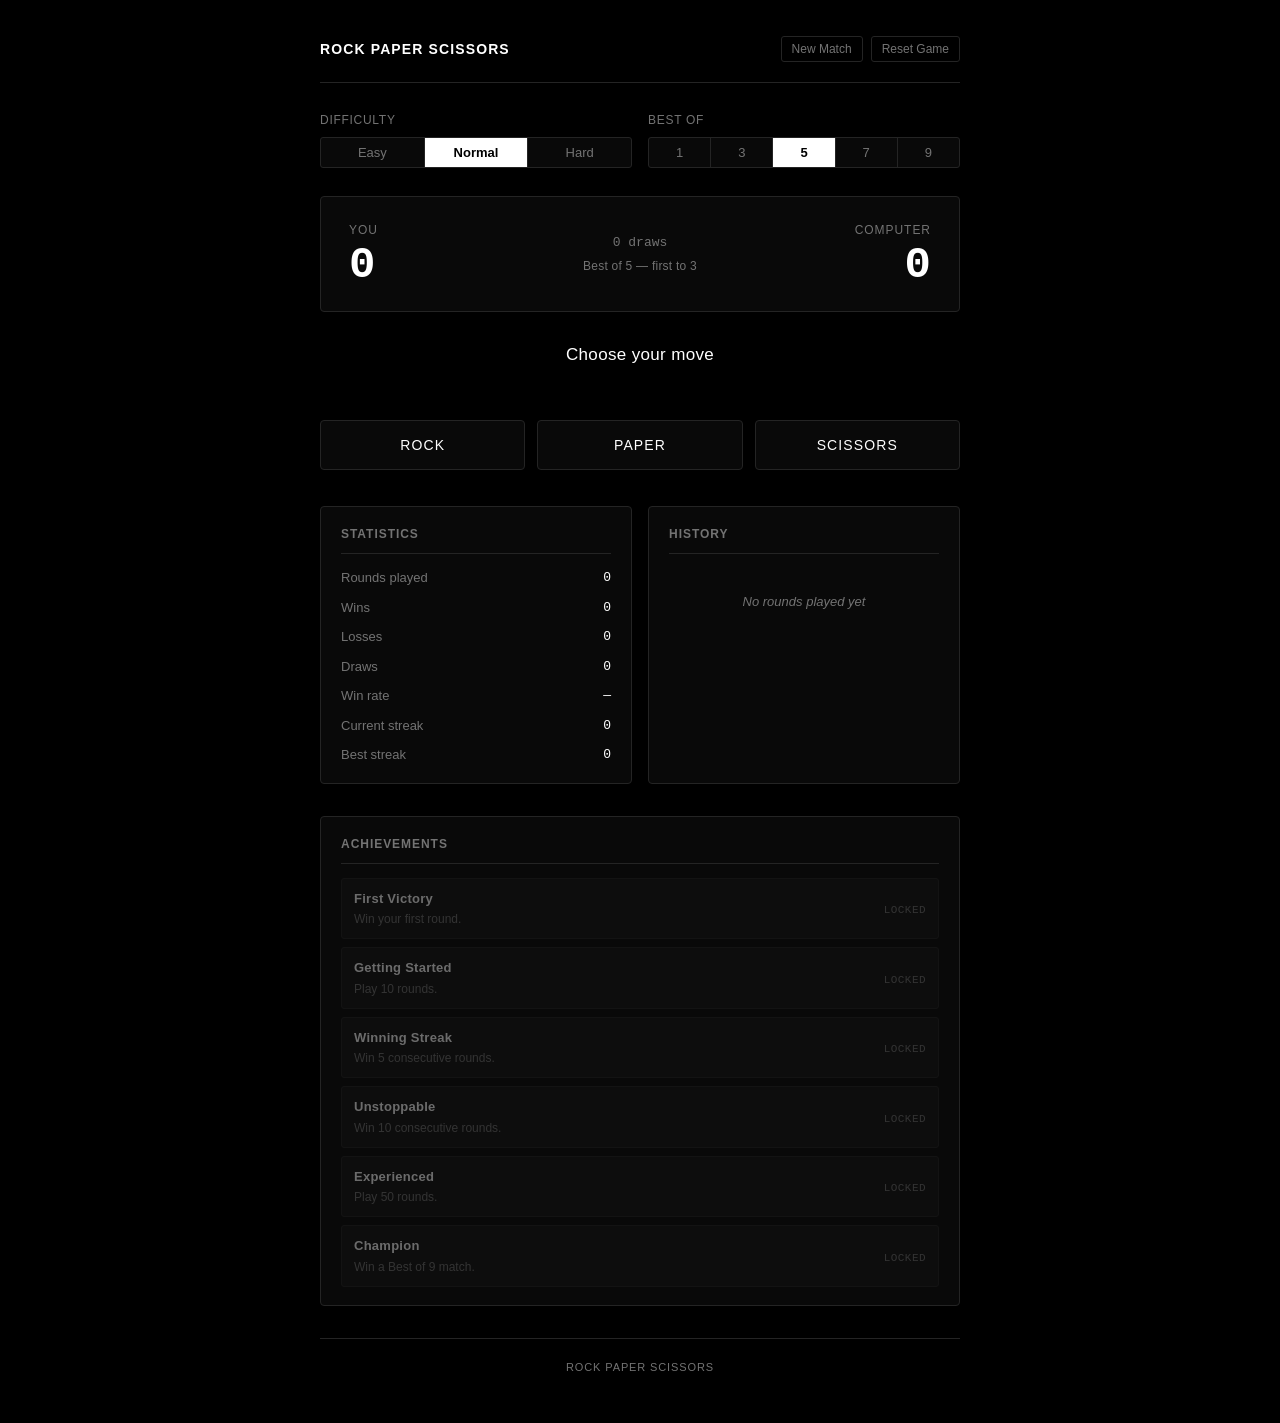
<file: index.html>
<!DOCTYPE html>
<html lang="en">

<head>
    <meta charset="utf-8">
    <meta name="viewport" content="width=device-width, initial-scale=1.0">
    <title>Rock Paper Scissors</title>
    <link rel="stylesheet" href="style.css">
</head>

<body>

    <div id="match-overlay" class="hidden">
        <div class="overlay-box">
            <p class="overlay-label">Match over</p>
            <h2 id="overlay-title" class="overlay-result">&mdash;</h2>
            <p class="overlay-score" id="overlay-score">&mdash;</p>

            <div class="overlay-actions">
                <button class="btn btn-primary" id="overlay-new-match">New Match</button>
                <button id="overlay-reset" class="btn btn-ghost">Reset Game</button>
            </div>
        </div>
    </div>

    <div class="page-wrapper">

        <header class="site-header">
            <span class="site-title">Rock Paper Scissors</span>

            <div class="header-controls">
                <button class="btn btn-ghost btn-sm" id="btn-new-match">New Match</button>
                <button class="btn btn-ghost btn-sm" id="btn-reset">Reset Game</button>
            </div>
        </header>

        <main class="main-content">

            <div class="settings-row">

                <div class="setting-group">
                    <span class="setting-label">Difficulty</span>

                    <div class="toggle-group">
                        <button class="toggle-btn" data-setting="difficulty" data-value="easy">Easy</button>
                        <button class="toggle-btn active" data-setting="difficulty" data-value="normal">Normal</button>
                        <button class="toggle-btn" data-setting="difficulty" data-value="hard">Hard</button>
                    </div>
                </div>

                <div class="setting-group">
                    <span class="setting-label">Best of</span>

                    <div class="toggle-group">
                        <button class="toggle-btn" data-setting="match_length" data-value="1">1</button>
                        <button class="toggle-btn" data-setting="match_length" data-value="3">3</button>
                        <button class="toggle-btn active" data-setting="match_length" data-value="5">5</button>
                        <button class="toggle-btn" data-setting="match_length" data-value="7">7</button>
                        <button class="toggle-btn" data-setting="match_length" data-value="9">9</button>
                    </div>
                </div>

            </div>

            <div class="scoreboard">

                <div class="score-block">
                    <span class="score-name">You</span>
                    <span class="score-number" id="score-player">0</span>
                </div>

                <div class="score-divider">
                    <span class="draws-count" id="score-draws">0 draws</span>
                    <span class="match-info">
                        Best of <span id="info-match-length">5</span>
                        &mdash; first to <span id="info-target">3</span>
                    </span>
                </div>

                <div class="score-block score-block--right">
                    <span class="score-name">Computer</span>
                    <span id="score-computer" class="score-number">0</span>
                </div>

            </div>

            <div class="result-area">
                <p class="result-message" id="result-message">Choose your move</p>
                <p class="result-detail" id="result-detail">&nbsp;</p>
            </div>

            <div class="game-buttons">
                <button class="move-btn" data-choice="rock">Rock</button>
                <button class="move-btn" data-choice="paper">Paper</button>
                <button class="move-btn" data-choice="scissors">Scissors</button>
            </div>

            <div class="lower-section">

                <div class="stats-panel">
                    <h3 class="panel-title">Statistics</h3>

                    <div class="stats-list">
                        <div class="stat-row">
                            <span>Rounds played</span>
                            <span id="stat-rounds">0</span>
                        </div>

                        <div class="stat-row">
                            <span>Wins</span>
                            <span id="stat-wins">0</span>
                        </div>

                        <div class="stat-row">
                            <span>Losses</span>
                            <span id="stat-losses">0</span>
                        </div>

                        <div class="stat-row">
                            <span>Draws</span>
                            <span id="stat-draws">0</span>
                        </div>

                        <div class="stat-row">
                            <span>Win rate</span>
                            <span id="stat-winrate">&mdash;</span>
                        </div>

                        <div class="stat-row">
                            <span>Current streak</span>
                            <span id="stat-streak">0</span>
                        </div>

                        <div class="stat-row">
                            <span>Best streak</span>
                            <span id="stat-best-streak">0</span>
                        </div>
                    </div>
                </div>

                <div class="history-panel">
                    <h3 class="panel-title">History</h3>

                    <ul class="history-list" id="history-list">
                        <li class="history-empty">No rounds played yet</li>
                    </ul>
                </div>

            </div>

        </main>

        <footer class="site-footer">
            <span>Rock Paper Scissors</span>
        </footer>

    </div>

    <script src="achievements.js"></script>
    <script src="script.js"></script>

</body>
</html>
</file>
<file: style.css>
*, *::before, *::after {
    box-sizing: border-box;
    margin: 0;
    padding: 0;
}

html, body {
    height: 100%;
}

:root {
    --bg-page: #000000;
    --bg-panel: #090909;
    --bg-subtle: #141414;
    --text-primary: #ffffff;
    --text-muted: #737373;
    --border-subtle: #242424;
    --border-hover: #454545;
    --font-sans: -apple-system, BlinkMacSystemFont, "Segoe UI", Roboto, "Helvetica Neue", Arial, sans-serif;
    --font-mono: ui-monospace, SFMono-Regular, Menlo, Monaco, Consolas, "Liberation Mono", monospace;
    --transition-fast: 0.15s ease;
}

body {
    background-color: var(--bg-page);
    color: var(--text-primary);
    font-family: var(--font-sans);
    line-height: 1.5;
    -webkit-font-smoothing: antialiased;
    -moz-osx-font-smoothing: grayscale;
}

.page-wrapper {
    max-width: 680px;
    margin: 0 auto;
    padding: 36px 20px 48px;
    min-height: 100vh;
    display: flex;
    flex-direction: column;
}

.main-content {
    flex: 1;
}

.hidden {
    display: none !important;
}

.site-header {
    display: flex;
    justify-content: space-between;
    align-items: center;
    padding-bottom: 20px;
    margin-bottom: 28px;
    border-bottom: 1px solid var(--border-subtle);
}

.site-title {
    font-size: 0.875rem;
    font-weight: 600;
    letter-spacing: 0.08em;
    text-transform: uppercase;
}

.header-controls {
    display: flex;
    gap: 8px;
}

.btn {
    font-family: inherit;
    font-size: 0.8125rem;
    font-weight: 500;
    padding: 7px 14px;
    border-radius: 3px;
    border: 1px solid transparent;
    cursor: pointer;
    transition: background-color var(--transition-fast), border-color var(--transition-fast), color var(--transition-fast);
}

.btn-sm {
    padding: 5px 10px;
    font-size: 0.75rem;
}

.btn-primary {
    background-color: var(--text-primary);
    color: var(--bg-page);
    border-color: var(--text-primary);
}

.btn-primary:hover {
    background-color: #e0e0e0;
    border-color: #e0e0e0;
}

.btn-ghost {
    background-color: transparent;
    border-color: var(--border-subtle);
    color: var(--text-muted);
}

.btn-ghost:hover {
    color: var(--text-primary);
    border-color: var(--border-hover);
    background-color: var(--bg-subtle);
}

.settings-row {
    display: grid;
    grid-template-columns: 1fr 1fr;
    gap: 16px;
    margin-bottom: 28px;
}

.setting-group {
    display: flex;
    flex-direction: column;
    gap: 8px;
}

.setting-label {
    font-size: 0.75rem;
    font-weight: 500;
    text-transform: uppercase;
    letter-spacing: 0.06em;
    color: var(--text-muted);
}

.toggle-group {
    display: flex;
    border: 1px solid var(--border-subtle);
    border-radius: 3px;
    background-color: var(--bg-panel);
    overflow: hidden;
}

.toggle-btn {
    flex: 1;
    background: transparent;
    border: none;
    border-right: 1px solid var(--border-subtle);
    color: var(--text-muted);
    font-family: inherit;
    font-size: 0.8125rem;
    padding: 7px 0;
    cursor: pointer;
    text-align: center;
    transition: background-color var(--transition-fast), color var(--transition-fast);
}

.toggle-btn:last-child {
    border-right: none;
}

.toggle-btn:hover {
    color: var(--text-primary);
    background-color: var(--bg-subtle);
}

.toggle-btn.active {
    background-color: var(--text-primary);
    color: var(--bg-page);
    font-weight: 600;
}

.scoreboard {
    display: flex;
    align-items: center;
    justify-content: space-between;
    background-color: var(--bg-panel);
    border: 1px solid var(--border-subtle);
    border-radius: 4px;
    padding: 24px 28px;
    margin-bottom: 28px;
}

.score-block {
    display: flex;
    flex-direction: column;
    align-items: flex-start;
    min-width: 80px;
}

.score-block--right {
    align-items: flex-end;
}

.score-name {
    font-size: 0.75rem;
    font-weight: 500;
    text-transform: uppercase;
    letter-spacing: 0.08em;
    color: var(--text-muted);
    margin-bottom: 4px;
}

.score-number {
    font-family: var(--font-mono);
    font-size: 2.75rem;
    font-weight: 700;
    line-height: 1;
    color: var(--text-primary);
    font-variant-numeric: tabular-nums;
}

.score-divider {
    display: flex;
    flex-direction: column;
    align-items: center;
    gap: 4px;
    text-align: center;
}

.draws-count {
    font-family: var(--font-mono);
    font-size: 0.8125rem;
    color: var(--text-muted);
}

.match-info {
    font-size: 0.75rem;
    color: var(--text-muted);
    letter-spacing: 0.02em;
}

.result-area {
    text-align: center;
    margin-bottom: 28px;
    min-height: 52px;
    display: flex;
    flex-direction: column;
    justify-content: center;
}

.result-message {
    font-size: 1.0625rem;
    font-weight: 500;
    letter-spacing: 0.02em;
    color: var(--text-primary);
    margin-bottom: 4px;
}

.result-detail {
    font-family: var(--font-mono);
    font-size: 0.8125rem;
    color: var(--text-muted);
}

.game-buttons {
    display: grid;
    grid-template-columns: repeat(3, 1fr);
    gap: 12px;
    margin-bottom: 36px;
}

.move-btn {
    background-color: var(--bg-panel);
    border: 1px solid var(--border-subtle);
    border-radius: 4px;
    color: var(--text-primary);
    font-family: inherit;
    font-size: 0.875rem;
    font-weight: 500;
    text-transform: uppercase;
    letter-spacing: 0.08em;
    padding: 16px 8px;
    cursor: pointer;
    transition: border-color var(--transition-fast), background-color var(--transition-fast), color var(--transition-fast);
}

.move-btn:hover {
    border-color: var(--border-hover);
    background-color: var(--bg-subtle);
}

.move-btn:active {
    background-color: var(--text-primary);
    color: var(--bg-page);
    border-color: var(--text-primary);
}

.lower-section {
    display: grid;
    grid-template-columns: 1fr 1fr;
    gap: 16px;
    margin-bottom: 32px;
}

.stats-panel,
.history-panel {
    background-color: var(--bg-panel);
    border: 1px solid var(--border-subtle);
    border-radius: 4px;
    padding: 18px 20px;
}

.panel-title {
    font-size: 0.75rem;
    font-weight: 600;
    text-transform: uppercase;
    letter-spacing: 0.08em;
    color: var(--text-muted);
    padding-bottom: 10px;
    margin-bottom: 14px;
    border-bottom: 1px solid var(--border-subtle);
}

.stats-list {
    display: flex;
    flex-direction: column;
    gap: 10px;
}

.stat-row {
    display: flex;
    justify-content: space-between;
    align-items: center;
    font-size: 0.8125rem;
}

.stat-row span:first-child {
    color: var(--text-muted);
}

.stat-row span:last-child {
    font-family: var(--font-mono);
    color: var(--text-primary);
    font-weight: 500;
    font-variant-numeric: tabular-nums;
}

.history-list {
    list-style: none;
    max-height: 230px;
    overflow-y: auto;
    display: flex;
    flex-direction: column;
    gap: 6px;
}

.history-list::-webkit-scrollbar {
    width: 4px;
}

.history-list::-webkit-scrollbar-track {
    background: transparent;
}

.history-list::-webkit-scrollbar-thumb {
    background: var(--border-subtle);
    border-radius: 2px;
}

.history-list::-webkit-scrollbar-thumb:hover {
    background: var(--border-hover);
}

.history-empty {
    color: var(--text-muted);
    font-size: 0.8125rem;
    font-style: italic;
    text-align: center;
    padding: 24px 0;
}

.history-list li:not(.history-empty) {
    display: flex;
    justify-content: space-between;
    align-items: center;
    padding: 6px 8px;
    background-color: var(--bg-subtle);
    border: 1px solid var(--border-subtle);
    border-radius: 3px;
    font-family: var(--font-mono);
    font-size: 0.75rem;
    color: var(--text-muted);
}

.site-footer {
    padding-top: 20px;
    margin-top: auto;
    border-top: 1px solid var(--border-subtle);
    text-align: center;
    font-size: 0.6875rem;
    text-transform: uppercase;
    letter-spacing: 0.08em;
    color: var(--text-muted);
}

#match-overlay {
    position: fixed;
    top: 0;
    left: 0;
    width: 100vw;
    height: 100vh;
    background-color: rgba(0, 0, 0, 0.88);
    display: flex;
    align-items: center;
    justify-content: center;
    z-index: 1000;
    padding: 20px;
}

.overlay-box {
    background-color: var(--bg-page);
    border: 1px solid var(--border-hover);
    border-radius: 4px;
    padding: 32px 28px;
    max-width: 380px;
    width: 100%;
    text-align: center;
}

.overlay-label {
    font-size: 0.75rem;
    font-weight: 500;
    text-transform: uppercase;
    letter-spacing: 0.08em;
    color: var(--text-muted);
    margin-bottom: 8px;
}

.overlay-result {
    font-size: 1.875rem;
    font-weight: 700;
    color: var(--text-primary);
    margin-bottom: 6px;
    letter-spacing: 0.02em;
}

.overlay-score {
    font-family: var(--font-mono);
    font-size: 1.125rem;
    color: var(--text-muted);
    margin-bottom: 24px;
}

.overlay-actions {
    display: flex;
    gap: 10px;
}

.overlay-actions .btn {
    flex: 1;
    padding: 10px 14px;
}

@media (max-width: 620px) {
    .page-wrapper {
        padding: 24px 16px 36px;
    }

    .settings-row {
        grid-template-columns: 1fr;
        gap: 14px;
    }

    .scoreboard {
        padding: 20px 18px;
    }

    .score-number {
        font-size: 2.25rem;
    }

    .lower-section {
        grid-template-columns: 1fr;
        gap: 14px;
    }

    .game-buttons {
        gap: 8px;
    }

    .move-btn {
        padding: 14px 6px;
        font-size: 0.8125rem;
    }
}
</file>
